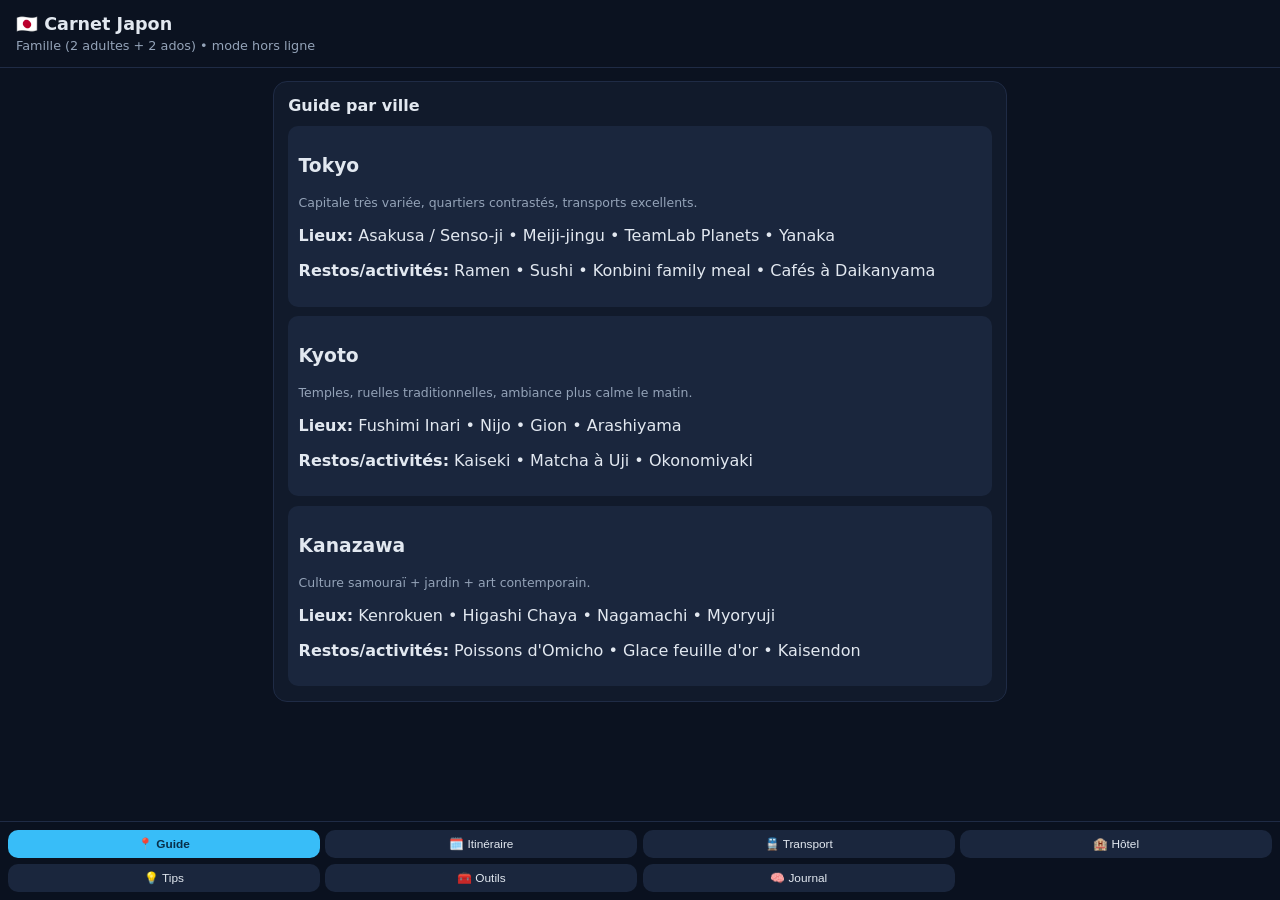
<file: index.html>
<!doctype html>
<html lang="fr">
  <head>
    <meta charset="UTF-8" />
    <meta name="viewport" content="width=device-width, initial-scale=1.0" />
    <meta name="theme-color" content="#0f172a" />
    <title>Carnet Japon - Famille</title>
    <link rel="manifest" href="manifest.webmanifest" />
    <link rel="stylesheet" href="styles.css" />
  </head>
  <body>
    <header class="topbar">
      <h1>🇯🇵 Carnet Japon</h1>
      <p>Famille (2 adultes + 2 ados) • mode hors ligne</p>
    </header>

    <main id="app" class="container"></main>

    <nav class="bottom-nav" id="bottomNav"></nav>

    <template id="sectionTemplate">
      <section class="card">
        <h2></h2>
        <div class="content"></div>
      </section>
    </template>

    <script src="app.js" defer></script>
  </body>
</html>
</file>
<file: styles.css>
:root {
  --bg: #0b1220;
  --surface: #111a2b;
  --surface-2: #1a263d;
  --text: #e2e8f0;
  --muted: #94a3b8;
  --accent: #38bdf8;
  --ok: #4ade80;
}
* { box-sizing: border-box; }
body {
  margin: 0;
  font-family: system-ui, -apple-system, Segoe UI, Roboto, sans-serif;
  background: var(--bg);
  color: var(--text);
}
.topbar {
  position: sticky;
  top: 0;
  z-index: 10;
  padding: 0.9rem 1rem;
  background: rgba(11, 18, 32, 0.95);
  border-bottom: 1px solid #1f2b45;
}
.topbar h1 { margin: 0; font-size: 1.1rem; }
.topbar p { margin: 0.2rem 0 0; color: var(--muted); font-size: 0.8rem; }
.container {
  padding: 0.8rem 0.8rem 5.5rem;
  max-width: 760px;
  margin: 0 auto;
}
.card {
  background: var(--surface);
  border: 1px solid #1f2b45;
  border-radius: 14px;
  margin-bottom: 0.9rem;
  padding: 0.9rem;
}
.card h2 { margin: 0 0 0.7rem; font-size: 1rem; }
.grid { display: grid; gap: 0.6rem; }
.grid-2 { grid-template-columns: 1fr 1fr; }
@media (max-width: 560px) { .grid-2 { grid-template-columns: 1fr; } }
.item {
  background: var(--surface-2);
  border-radius: 10px;
  padding: 0.65rem;
}
.small { color: var(--muted); font-size: 0.78rem; }
.bottom-nav {
  position: fixed;
  bottom: 0;
  left: 0;
  right: 0;
  display: grid;
  grid-template-columns: repeat(4, 1fr);
  gap: 0.35rem;
  padding: 0.5rem;
  background: rgba(11, 18, 32, 0.96);
  border-top: 1px solid #1f2b45;
}
.bottom-nav button {
  border: 0;
  border-radius: 10px;
  padding: 0.45rem;
  color: var(--text);
  background: #1a263d;
  font-size: 0.74rem;
}
.bottom-nav button.active { background: var(--accent); color: #082f49; font-weight: 700; }
input, textarea, select {
  width: 100%;
  background: #0f172a;
  color: var(--text);
  border: 1px solid #334155;
  border-radius: 8px;
  padding: 0.5rem;
}
textarea { min-height: 90px; }
.btn {
  border: 0;
  padding: 0.45rem 0.7rem;
  border-radius: 8px;
  background: var(--accent);
  color: #082f49;
  font-weight: 700;
}
.badge { color: var(--ok); font-size: 0.76rem; }
.check-item { display: flex; gap: 0.6rem; align-items: center; }
.check-item input { width: auto; }
</file>
